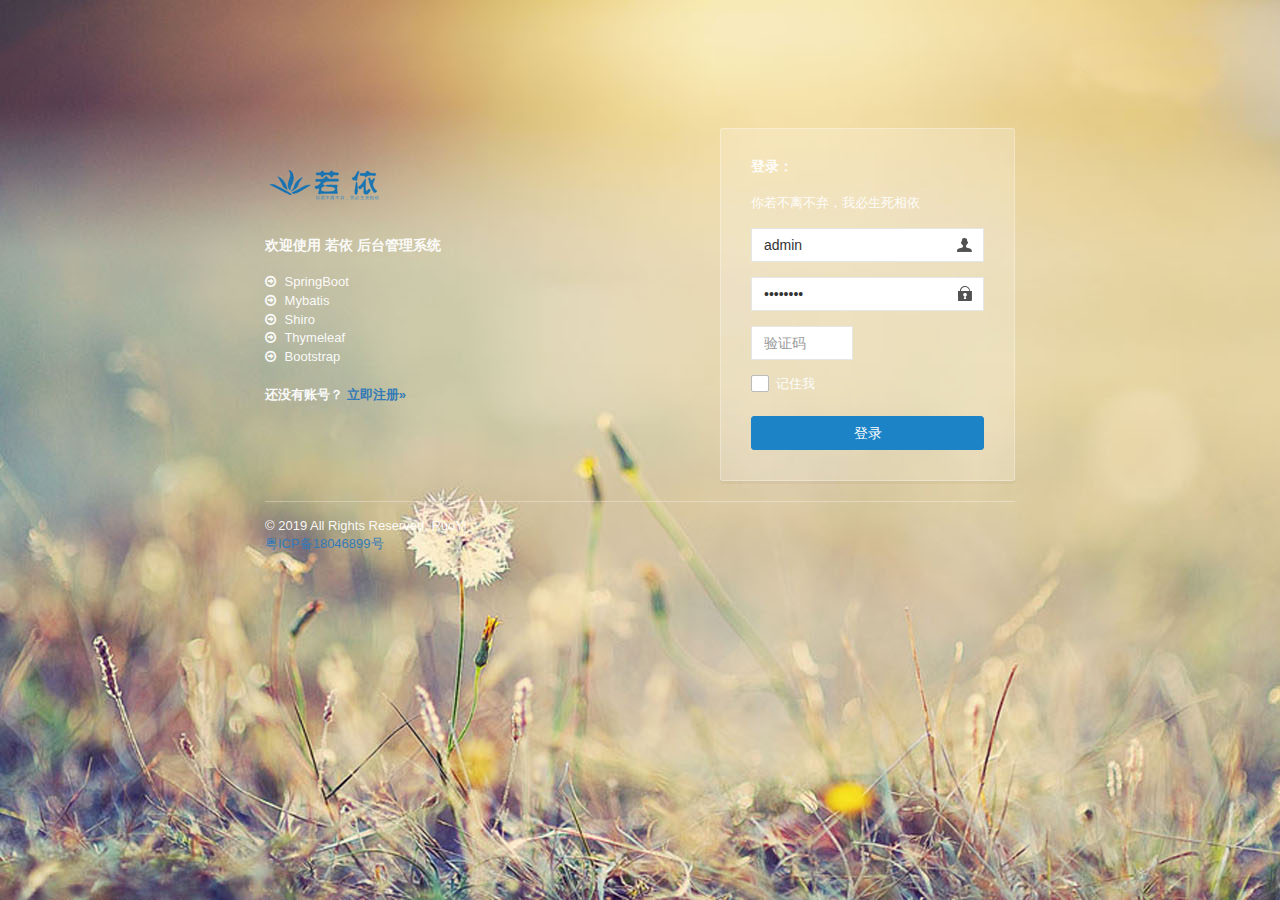
<file: ruoyi-admin/src/main/resources/templates/login.html>
<!DOCTYPE html>
<html  lang="zh" xmlns:th="http://www.thymeleaf.org">
<head>
    <meta charset="utf-8">
    <meta name="viewport" content="width=device-width, initial-scale=1.0, maximum-scale=1.0">
    
    <title>若依管理系统</title>
    <meta name="keywords" content="若依,若依开源,若依框架,若依系统,ruoyi">
    <meta name="description" content="若依基于SpringBoot2.0的权限管理系统 易读易懂、界面简洁美观。 核心技术采用Spring、MyBatis、Shiro没有任何其它重度依赖">
    <link href="../static/css/bootstrap.min.css" th:href="@{css/bootstrap.min.css}" rel="stylesheet"/>
    <link href="../static/css/font-awesome.min.css" th:href="@{css/font-awesome.min.css}" rel="stylesheet"/>
    <link href="../static/css/style.css" th:href="@{css/style.css}" rel="stylesheet"/>
    <link href="../static/css/login.min.css" th:href="@{css/login.min.css}" rel="stylesheet"/>
    <link href="../static/ruoyi/css/ry-ui.css" th:href="@{/ruoyi/css/ry-ui.css?v=3.2.0}" rel="stylesheet"/>
    <!--[if lt IE 9]>
    <meta http-equiv="refresh" content="0;ie.html" />
    <![endif]-->
    <link rel="shortcut icon" href="../static/favicon.ico" th:href="@{favicon.ico}"/>
    <style type="text/css">label.error { position:inherit;  }</style>
    <script>
        if(window.top!==window.self){window.top.location=window.location};
    </script>
</head>

<body class="signin">

    <div class="signinpanel">
        <div class="row">
            <div class="col-sm-7">
                <div class="signin-info">
                    <div class="logopanel m-b">
                        <h1><img alt="[ 若依 ]" src="../static/ruoyi.png" th:src="@{/ruoyi.png}"></h1>
                    </div>
                    <div class="m-b"></div>
                    <h4>欢迎使用 <strong>若依 后台管理系统</strong></h4>
                    <ul class="m-b">
                        <li><i class="fa fa-arrow-circle-o-right m-r-xs"></i> SpringBoot</li>
                        <li><i class="fa fa-arrow-circle-o-right m-r-xs"></i> Mybatis</li>
                        <li><i class="fa fa-arrow-circle-o-right m-r-xs"></i> Shiro</li>
                        <li><i class="fa fa-arrow-circle-o-right m-r-xs"></i> Thymeleaf</li>
                        <li><i class="fa fa-arrow-circle-o-right m-r-xs"></i> Bootstrap</li>
                    </ul>
                    <strong>还没有账号？ <a href="#">立即注册&raquo;</a></strong>
                </div>
            </div>
            <div class="col-sm-5">
                <form id="signupForm">
                    <h4 class="no-margins">登录：</h4>
                    <p class="m-t-md">你若不离不弃，我必生死相依</p>
                    <input type="text"     name="username" class="form-control uname"     placeholder="用户名" value="admin"    />
                    <input type="password" name="password" class="form-control pword"     placeholder="密码"   value="admin123" />
					<div class="row m-t" th:if="${captchaEnabled==true}">
						<div class="col-xs-6">
						    <input type="text" name="validateCode" class="form-control code" placeholder="验证码" maxlength="5">
						</div>
						<div class="col-xs-6">
							<a href="javascript:void(0);" title="点击更换验证码">
								<img th:src="@{captcha/captchaImage(type=${captchaType})}" class="imgcode" width="85%"/>
							</a>
						</div>
					</div>
                    <div class="checkbox-custom" th:classappend="${captchaEnabled==false} ? 'm-t'">
				        <input type="checkbox" id="rememberme" name="rememberme"> <label for="rememberme">记住我</label>
				    </div>
                    <button class="btn btn-success btn-block" id="btnSubmit" data-loading="正在验证登录，请稍后...">登录</button>
                </form>
            </div>
        </div>
        <div class="signup-footer">
            <div class="pull-left">
                &copy; 2019 All Rights Reserved. RuoYi <br>
                <a href="http://www.miitbeian.gov.cn/" target="_blank" rel="nofollow">粤ICP备18046899号</a><br>
            </div>
        </div>
    </div>
<script th:inline="javascript"> var ctx = [[@{/}]]; var captchaType = [[${captchaType}]]; </script>
<!-- 全局js -->
<script src="../static/js/jquery.min.js" th:src="@{/js/jquery.min.js}"></script>
<script src="../static/js/bootstrap.min.js" th:src="@{/js/bootstrap.min.js}"></script>
<!-- 验证插件 -->
<script src="../static/ajax/libs/validate/jquery.validate.min.js" th:src="@{/ajax/libs/validate/jquery.validate.min.js}"></script>
<script src="../static/ajax/libs/validate/messages_zh.min.js" th:src="@{/ajax/libs/validate/messages_zh.min.js}"></script>
<script src="../static/ajax/libs/layer/layer.min.js" th:src="@{/ajax/libs/layer/layer.min.js}"></script>
<script src="../static/ajax/libs/blockUI/jquery.blockUI.js" th:src="@{/ajax/libs/blockUI/jquery.blockUI.js}"></script>
<script src="../static/ruoyi/js/ry-ui.js" th:src="@{/ruoyi/js/ry-ui.js?v=3.2.0}"></script>
<script src="../static/ruoyi/login.js" th:src="@{/ruoyi/login.js}"></script>
</body>
</html>
</file>
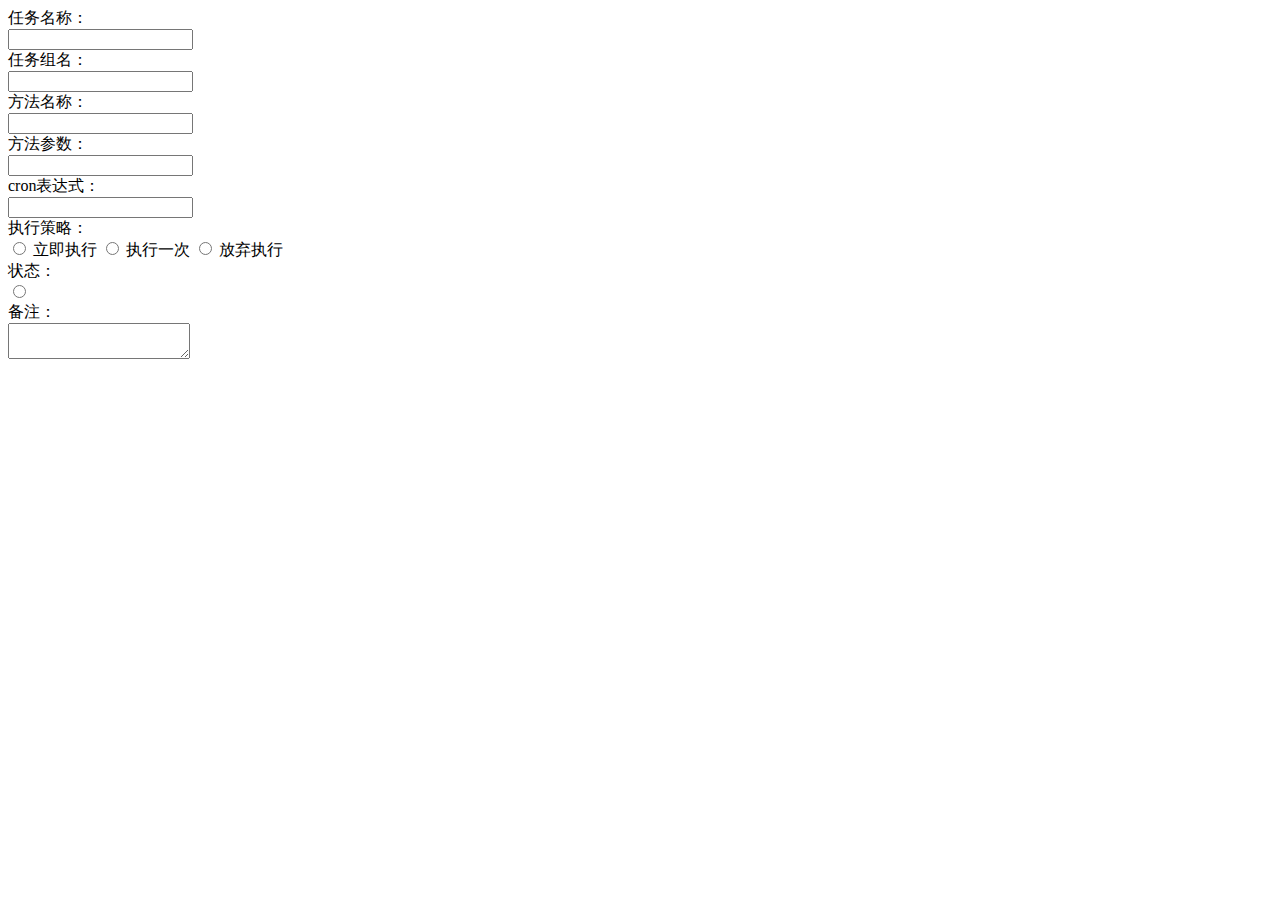
<file: ruoyi-admin/src/main/resources/templates/monitor/job/add.html>
<!DOCTYPE html>
<html lang="zh" xmlns:th="http://www.thymeleaf.org" >
<meta charset="utf-8">
<head th:include="include :: header"></head>
<body class="white-bg">
	<div class="wrapper wrapper-content animated fadeInRight ibox-content">
		<form class="form-horizontal m" id="form-job-add">
			<div class="form-group">
				<label class="col-sm-3 control-label">任务名称：</label>
				<div class="col-sm-8">
					<input class="form-control" type="text" name="jobName" id="jobName">
				</div>
			</div>
			<div class="form-group">
				<label class="col-sm-3 control-label">任务组名：</label>
				<div class="col-sm-8">
					<input class="form-control" type="text" name="jobGroup" id="jobGroup">
				</div>
			</div>
			<div class="form-group">
				<label class="col-sm-3 control-label ">方法名称：</label>
				<div class="col-sm-8">
					<input class="form-control" type="text" name="methodName" id="methodName"/>
				</div>
			</div>
			<div class="form-group">
				<label class="col-sm-3 control-label ">方法参数：</label>
				<div class="col-sm-8">
					<input class="form-control" type="text" name="methodParams" id="methodParams"/>
				</div>
			</div>
			<div class="form-group">
				<label class="col-sm-3 control-label ">cron表达式：</label>
				<div class="col-sm-8">
					<input class="form-control" type="text" name="cronExpression" id="cronExpression"/>
				</div>
			</div>
			<div class="form-group">
				<label class="col-sm-3 control-label">执行策略：</label>
				<div class="col-sm-8">
					<label class="radio-box"> <input type="radio" name="misfirePolicy" value="1" th:checked="true"/> 立即执行 </label> 
					<label class="radio-box"> <input type="radio" name="misfirePolicy" value="2" /> 执行一次 </label> 
					<label class="radio-box"> <input type="radio" name="misfirePolicy" value="3" /> 放弃执行 </label>
				</div>
			</div>
			<div class="form-group">
				<label class="col-sm-3 control-label">状态：</label>
				<div class="col-sm-8">
				    <div class="radio-box" th:each="dict : ${@dict.getType('sys_job_status')}">
						<input type="radio" th:id="${dict.dictCode}" name="status" th:value="${dict.dictValue}" th:checked="${dict.isDefault == 'Y' ? true : false}">
						<label th:for="${dict.dictCode}" th:text="${dict.dictLabel}"></label>
					</div>
				</div>
			</div>
			<div class="form-group">
				<label class="col-sm-3 control-label">备注：</label>
				<div class="col-sm-8">
					<textarea id="remark" name="remark" class="form-control"></textarea>
				</div>
			</div>
		</form>
	</div>
	<div th:include="include::footer"></div>
	<script type="text/javascript">
		var prefix = ctx + "monitor/job";
	
		$("#form-job-add").validate({
			rules:{
				jobName:{
					required:true,
				},
				jobGroup:{
					required:true,
				},
				methodName:{
					required:true,
				},
				cronExpression:{
					required:true,
					remote: {
	                    url: prefix + "/checkCronExpressionIsValid",
	                    type: "post",
	                    dataType: "json",
	                    data: {
	                        "cronExpression": function() {
	                            return $.common.trim($("#cronExpression").val());
	                        }
	                    },
	                    dataFilter: function(data, type) {
	                    	return data;
	                    }
	                }
				},
			},
			messages: {
	            "cronExpression": {
	                remote: "表达式不正确"
	            }
	        }
		});
		
		function submitHandler() {
	        if ($.validate.form()) {
	        	$.operate.save(prefix + "/add", $('#form-job-add').serialize());
	        }
	    }
	</script>
</body>
</html>
</file>
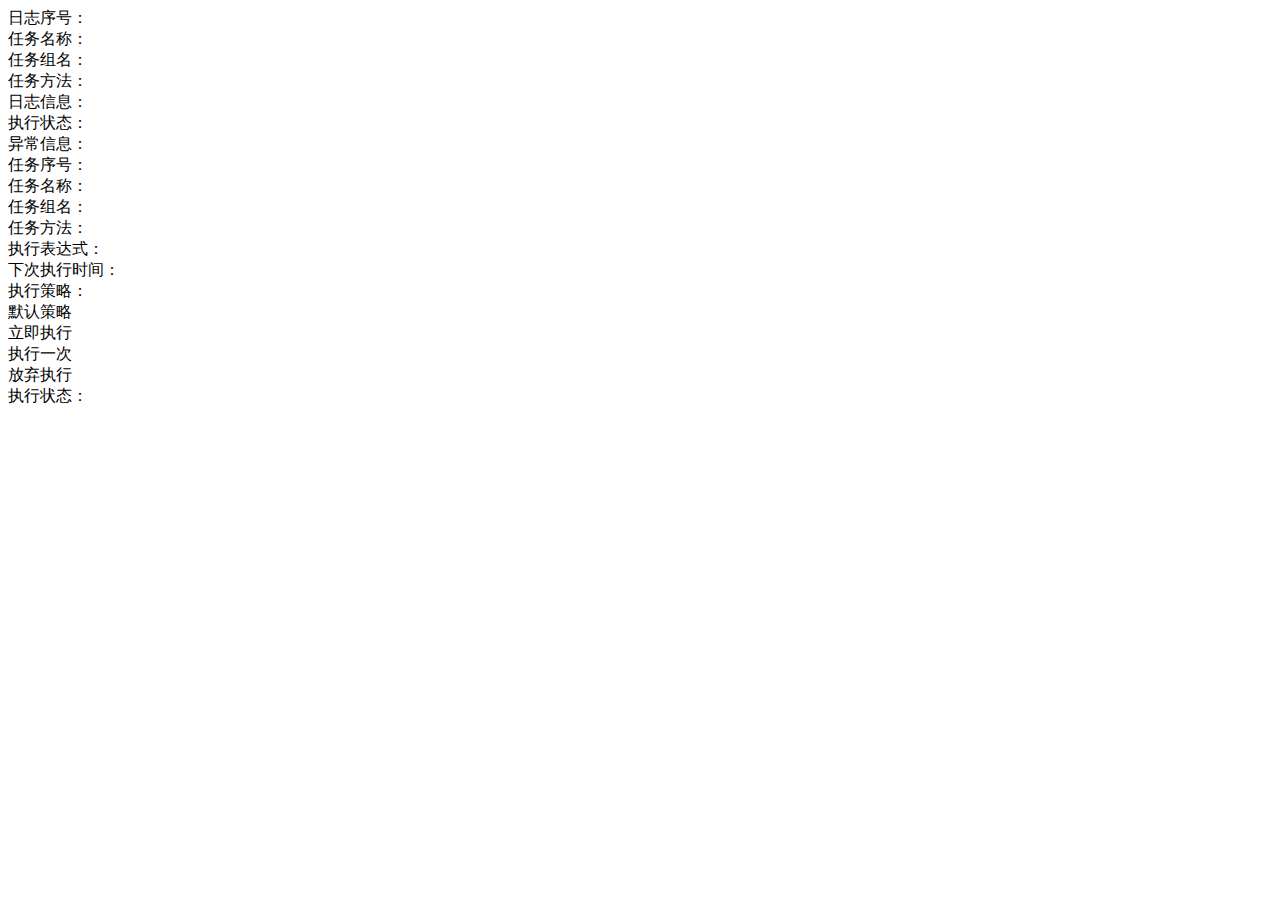
<file: ruoyi-admin/src/main/resources/templates/monitor/job/detail.html>
<!DOCTYPE html>
<html lang="zh" xmlns:th="http://www.thymeleaf.org"
	xmlns:shiro="http://www.pollix.at/thymeleaf/shiro">
<meta charset="utf-8">
<head th:include="include :: header"></head>
<body class="white-bg">
	<div class="wrapper wrapper-content animated fadeInRight ibox-content">
	
	<form class="form-horizontal m-t" id="jobLogForm" th:if="${name == 'jobLog'}">
	    <div class="form-group">
			<label class="col-sm-3 control-label">日志序号：</label>
			<div class="form-control-static" th:text="${jobLog.jobLogId}">
			</div>
		</div>
		<div class="form-group">
			<label class="col-sm-3 control-label">任务名称：</label>
			<div class="form-control-static" th:text="${jobLog.jobName}">
			</div>
		</div>
		<div class="form-group">
			<label class="col-sm-3 control-label">任务组名：</label>
			<div class="form-control-static" th:text="${jobLog.jobGroup}">
			</div>
		</div>
		<div class="form-group">
			<label class="col-sm-3 control-label">任务方法：</label>
			<div class="form-control-static" th:text="${jobLog.methodName} + '(' + ${#strings.defaultString(jobLog.methodParams,'')} + ')'">
			</div>
		</div>
		<div class="form-group">
			<label class="col-sm-3 control-label">日志信息：</label>
			<div class="form-control-static" th:text="${jobLog.jobMessage}">
			</div>
		</div>
		<div class="form-group">
			<label class="col-sm-3 control-label">执行状态：</label>
			<div class="form-control-static" th:class="${jobLog.status == '0' ? 'label label-primary' : 'label label-danger'}" th:text="${jobLog.status == '0' ? '正常' : '失败'}">
			</div>
		</div>
		<div class="form-group" th:style="'display:' + ${jobLog.status == '0' ? 'none' : 'block'}">
			<label class="col-sm-3 control-label">异常信息：</label>
			<div class="form-control-static" th:text="${jobLog.exceptionInfo}">
			</div>
		</div>
	</form>
	
	<form class="form-horizontal m-t" id="jobForm" th:if="${name == 'job'}">
	    <div class="form-group">
			<label class="col-sm-3 control-label">任务序号：</label>
			<div class="form-control-static" th:text="${job.jobId}">
			</div>
		</div>
		<div class="form-group">
			<label class="col-sm-3 control-label">任务名称：</label>
			<div class="form-control-static" th:text="${job.jobName}">
			</div>
		</div>
		<div class="form-group">
			<label class="col-sm-3 control-label">任务组名：</label>
			<div class="form-control-static" th:text="${job.jobGroup}">
			</div>
		</div>
		<div class="form-group">
			<label class="col-sm-3 control-label">任务方法：</label>
			<div class="form-control-static" th:text="${job.methodName} + '(' + ${#strings.defaultString(job.methodParams,'')} + ')'">
			</div>
		</div>
		<div class="form-group">
			<label class="col-sm-3 control-label">执行表达式：</label>
			<div class="form-control-static" th:text="${job.cronExpression}">
			</div>
		</div>
		<div class="form-group">
			<label class="col-sm-3 control-label">下次执行时间：</label>
			<div class="form-control-static" th:text="${#dates.format(job.nextValidTime, 'yyyy-MM-dd HH:mm:ss')}">
			</div>
		</div>
		<div class="form-group">
			<label class="col-sm-3 control-label">执行策略：</label>
			<div class="form-control-static" th:if="${job.misfirePolicy == '0'}">默认策略</div>
			<div class="form-control-static" th:if="${job.misfirePolicy == '1'}">立即执行</div>
			<div class="form-control-static" th:if="${job.misfirePolicy == '2'}">执行一次</div>
			<div class="form-control-static" th:if="${job.misfirePolicy == '3'}">放弃执行</div>
		</div>
		<div class="form-group">
			<label class="col-sm-3 control-label">执行状态：</label>
			<div class="form-control-static" th:class="${job.status == '0' ? 'label label-primary' : 'label label-danger'}" th:text="${job.status == '0' ? '正常' : '暂停'}">
			</div>
		</div>
	</form>
	
    </div>
</body>
</html>
</file>
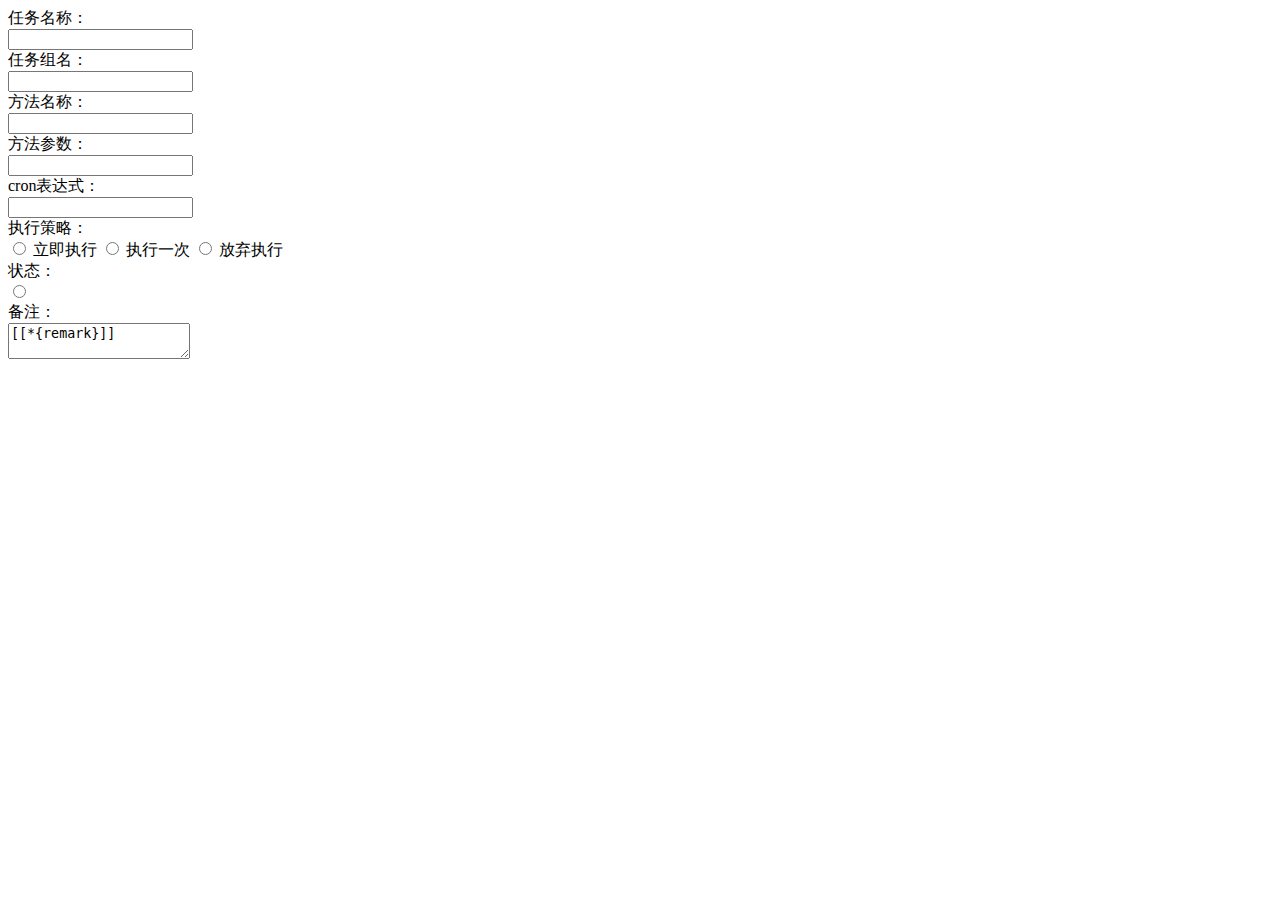
<file: ruoyi-admin/src/main/resources/templates/monitor/job/edit.html>
<!DOCTYPE html>
<html lang="zh" xmlns:th="http://www.thymeleaf.org" >
<meta charset="utf-8">
<head th:include="include :: header"></head>
<body class="white-bg">
	<div class="wrapper wrapper-content animated fadeInRight ibox-content">
		<form class="form-horizontal m" id="form-job-edit" th:object="${job}">
			<input id="jobId" name="jobId" type="hidden" th:field="*{jobId}"/>
			<div class="form-group">
				<label class="col-sm-3 control-label">任务名称：</label>
				<div class="col-sm-8">
					<input class="form-control" type="text" name="jobName" id="jobName" th:field="*{jobName}"/>
				</div>
			</div>
			<div class="form-group">
				<label class="col-sm-3 control-label">任务组名：</label>
				<div class="col-sm-8">
					<input class="form-control" type="text" name="jobGroup" id="jobGroup" th:field="*{jobGroup}"/>
				</div>
			</div>
			<div class="form-group">
				<label class="col-sm-3 control-label ">方法名称：</label>
				<div class="col-sm-8">
					<input class="form-control" type="text" name="methodName" id="methodName" th:field="*{methodName}"/>
				</div>
			</div>
			<div class="form-group">
				<label class="col-sm-3 control-label ">方法参数：</label>
				<div class="col-sm-8">
					<input class="form-control" type="text" name="methodParams" id="methodParams" th:field="*{methodParams}"/>
				</div>
			</div>
			<div class="form-group">
				<label class="col-sm-3 control-label ">cron表达式：</label>
				<div class="col-sm-8">
					<input class="form-control" type="text" name="cronExpression" id="cronExpression" th:field="*{cronExpression}"/>
				</div>
			</div>
			<div class="form-group">
				<label class="col-sm-3 control-label">执行策略：</label>
				<div class="col-sm-8">
					<label class="radio-box"> <input type="radio" th:field="*{misfirePolicy}" name="misfirePolicy" value="1" /> 立即执行 </label> 
					<label class="radio-box"> <input type="radio" th:field="*{misfirePolicy}" name="misfirePolicy" value="2" /> 执行一次 </label> 
					<label class="radio-box"> <input type="radio" th:field="*{misfirePolicy}" name="misfirePolicy" value="3" /> 放弃执行 </label>
				</div>
			</div>
			<div class="form-group">
				<label class="col-sm-3 control-label">状态：</label>
				<div class="col-sm-8">
					<div class="radio-box" th:each="dict : ${@dict.getType('sys_job_status')}">
						<input type="radio" th:id="${dict.dictCode}" name="status" th:value="${dict.dictValue}" th:field="*{status}">
						<label th:for="${dict.dictCode}" th:text="${dict.dictLabel}"></label>
					</div>
				</div>
			</div>
			<div class="form-group">
				<label class="col-sm-3 control-label">备注：</label>
				<div class="col-sm-8">
					<textarea id="remark" name="remark" class="form-control">[[*{remark}]]</textarea>
				</div>
			</div>
		</form>
	</div>
	<div th:include="include::footer"></div>
	<script type="text/javascript">
		var prefix = ctx + "monitor/job";
	
		$("#form-job-edit").validate({
			rules:{
				jobName:{
					required:true,
				},
				jobGroup:{
					required:true,
				},
				methodName:{
					required:true,
				},
				cronExpression:{
					required:true,
					remote: {
	                    url: prefix + "/checkCronExpressionIsValid",
	                    type: "post",
	                    dataType: "json",
	                    data: {
	                        "cronExpression": function() {
	                            return $.common.trim($("#cronExpression").val());
	                        }
	                    },
	                    dataFilter: function(data, type) {
	                    	return data;
	                    }
	                }
				},
			},
			messages: {
	            "cronExpression": {
	                remote: "表达式不正确"
	            }
	        }
		});
		
		function submitHandler() {
	        if ($.validate.form()) {
	        	$.operate.save(prefix + "/edit", $('#form-job-edit').serialize());
	        }
	    }
	</script>
</body>
</html>
</file>
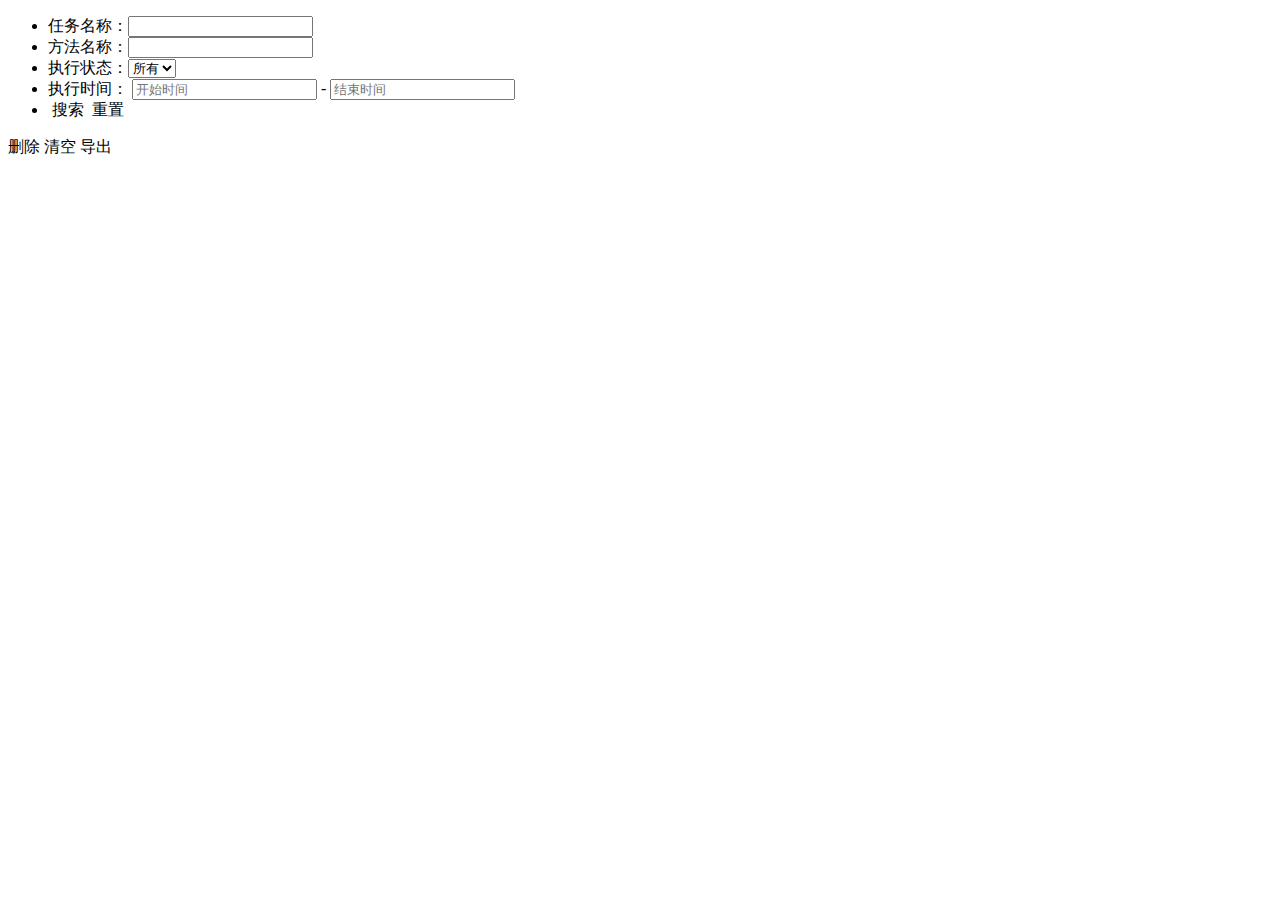
<file: ruoyi-admin/src/main/resources/templates/monitor/job/jobLog.html>
<!DOCTYPE html>
<html lang="zh" xmlns:th="http://www.thymeleaf.org"
	xmlns:shiro="http://www.pollix.at/thymeleaf/shiro">
<meta charset="utf-8">
<head th:include="include :: header"></head>
<body class="gray-bg">

	<div class="container-div">
		<div class="row">
			<div class="col-sm-12 search-collapse">
				<form id="jobLog-form">
					<div class="select-list">
						<ul>
							<li>
								<label>任务名称：</label><input type="text" name="jobName"/>
							</li>
							<li>
								<label>方法名称：</label><input type="text" name="methodName"/>
							</li>
							<li>
								<label>执行状态：</label><select name="status" th:with="type=${@dict.getType('sys_common_status')}">
									<option value="">所有</option>
									<option th:each="dict : ${type}" th:text="${dict.dictLabel}" th:value="${dict.dictValue}"></option>
								</select>
							</li>
							<li class="select-time">
								<label>执行时间： </label>
								<input type="text" class="time-input" id="startTime" placeholder="开始时间" name="params[beginTime]"/>
								<span>-</span>
								<input type="text" class="time-input" id="endTime" placeholder="结束时间" name="params[endTime]"/>
							</li>
							<li>
								<a class="btn btn-primary btn-rounded btn-sm" onclick="$.table.search()"><i class="fa fa-search"></i>&nbsp;搜索</a>
								<a class="btn btn-warning btn-rounded btn-sm" onclick="$.form.reset()"><i class="fa fa-refresh"></i>&nbsp;重置</a>
							</li>
						</ul>
					</div>
				</form>
			</div>
			
			<div class="btn-group-sm hidden-xs" id="toolbar" role="group">
				 <a class="btn btn-danger btn-del disabled" onclick="$.operate.removeAll()" shiro:hasPermission="monitor:job:remove">
	                <i class="fa fa-remove"></i> 删除
	            </a>
	            <a class="btn btn-danger" onclick="$.operate.clean()" shiro:hasPermission="monitor:job:remove">
	                <i class="fa fa-trash"></i> 清空
	            </a>
	            <a class="btn btn-warning" onclick="$.table.exportExcel()" shiro:hasPermission="monitor:job:export">
		            <i class="fa fa-download"></i> 导出
		        </a>
	        </div>
	        
	        <div class="col-sm-12 select-table table-striped">
			    <table id="bootstrap-table" data-mobile-responsive="true"></table>
			</div>
		</div>
	</div>
	<div th:include="include :: footer"></div>
	<script th:inline="javascript">
		var detailFlag = [[${@permission.hasPermi('monitor:job:detail')}]];
		var datas = [[${@dict.getType('sys_common_status')}]];
		var prefix = ctx + "monitor/jobLog";

		$(function() {
		    var options = {
		        url: prefix + "/list",
		        cleanUrl: prefix + "/clean",
		        detailUrl: prefix + "/detail/{id}",
		        removeUrl: prefix + "/remove",
		        exportUrl: prefix + "/export",
		        sortName: "createTime",
		        sortOrder: "desc",
		        modalName: "调度日志",
		        search: false,
		        showExport: false,
		        columns: [{
		            checkbox: true
		        },
		        {
		            field: 'jobLogId',
		            title: '日志编号'
		        },
		        {
		            field: 'jobName',
		            title: '任务名称',
		            sortable: true
		        },
		        {
		            field: 'jobGroup',
		            title: '任务组名',
		            sortable: true
		        },
		        {
		            field: 'methodName',
		            title: '方法名称'
		        },
		        {
		            field: 'methodParams',
		            title: '方法参数'
		        },
		        {
		            field: 'jobMessage',
		            title: '日志信息'
		        },
		        {
		            field: 'status',
		            title: '状态',
		            align: 'center',
		            formatter: function(value, row, index) {
		            	return $.table.selectDictLabel(datas, value);
		            }
		        },
		        {
		            field: 'createTime',
		            title: '创建时间',
		            sortable: true
		        },
		        {
		            title: '操作',
		            align: 'center',
		            formatter: function(value, row, index) {
		                var actions = [];
		                actions.push('<a class="btn btn-warning btn-xs ' + detailFlag + '" href="#" onclick="$.operate.detail(\'' + row.jobLogId + '\')"><i class="fa fa-search"></i>详细</a>');
		                return actions.join('');
		            }
		        }]
		    };
		    $.table.init(options);
		});
	</script>
</body>
</html>
</file>
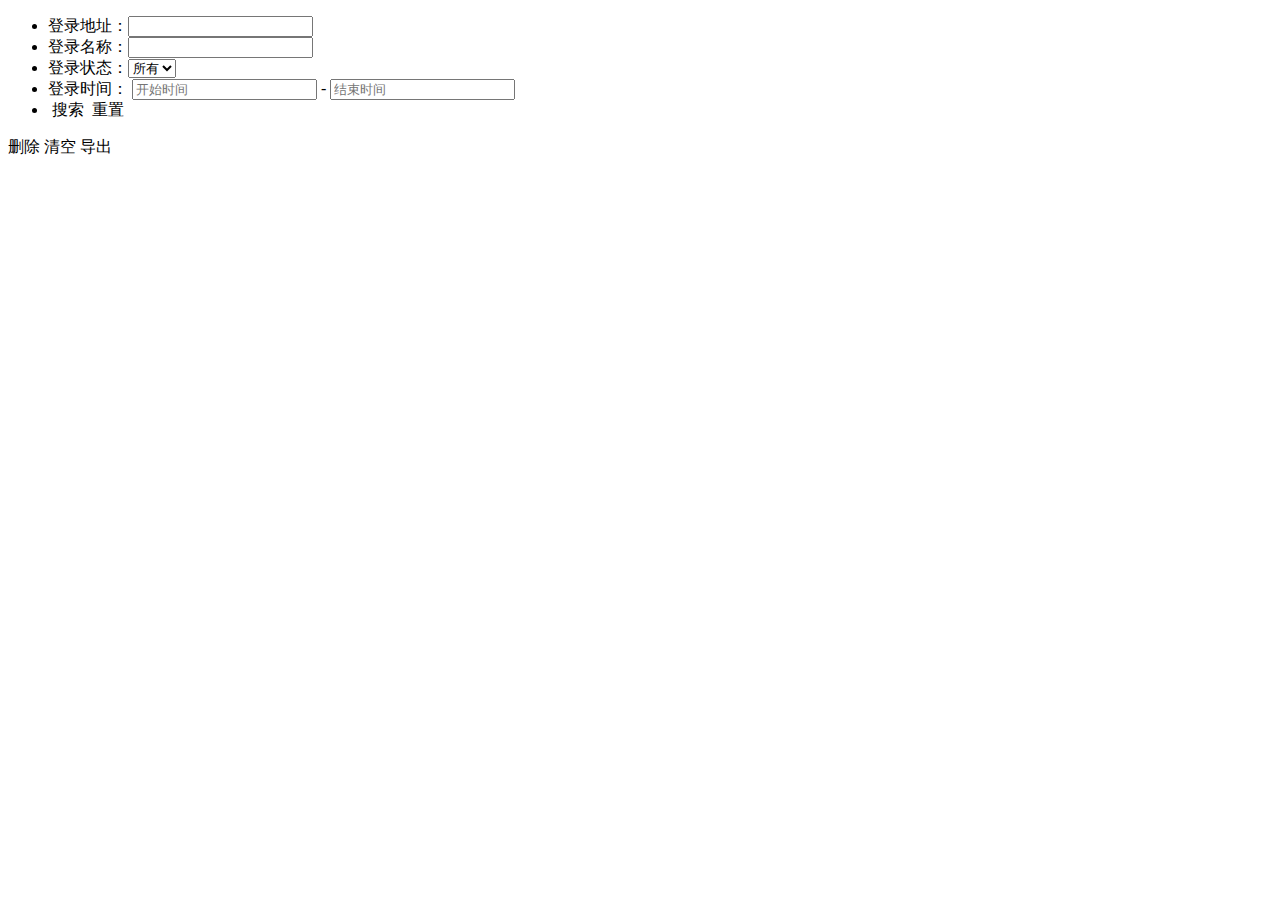
<file: ruoyi-admin/src/main/resources/templates/monitor/logininfor/logininfor.html>
<!DOCTYPE html>
<html lang="zh" xmlns:th="http://www.thymeleaf.org"
	xmlns:shiro="http://www.pollix.at/thymeleaf/shiro">
<meta charset="utf-8">
<head th:include="include :: header"></head>
<body class="gray-bg">

	<div class="container-div">
		<div class="row">
			<div class="col-sm-12 search-collapse">
				<form id="logininfor-form">
					<div class="select-list">
						<ul>
							<li>
								<label>登录地址：</label><input type="text" name="ipaddr"/>
							</li>
							<li>
								<label>登录名称：</label><input type="text" name="loginName"/>
							</li>
							<li>
								<label>登录状态：</label><select name="status" th:with="type=${@dict.getType('sys_common_status')}">
									<option value="">所有</option>
									<option th:each="dict : ${type}" th:text="${dict.dictLabel}" th:value="${dict.dictValue}"></option>
								</select>
							</li>
							<li class="select-time">
								<label>登录时间： </label>
								<input type="text" class="time-input" id="startTime" placeholder="开始时间" name="params[beginTime]"/>
								<span>-</span>
								<input type="text" class="time-input" id="endTime" placeholder="结束时间" name="params[endTime]"/>
							</li>
							<li>
								<a class="btn btn-primary btn-rounded btn-sm" onclick="$.table.search()"><i class="fa fa-search"></i>&nbsp;搜索</a>
								<a class="btn btn-warning btn-rounded btn-sm" onclick="$.form.reset()"><i class="fa fa-refresh"></i>&nbsp;重置</a>
							</li>
						</ul>
					</div>
				</form>
			</div>
			
			<div class="btn-group-sm hidden-xs" id="toolbar" role="group">
				<a class="btn btn-danger btn-del disabled" onclick="$.operate.removeAll()" shiro:hasPermission="monitor:logininfor:remove">
		            <i class="fa fa-remove"></i> 删除
		        </a>
		        <a class="btn btn-danger" onclick="$.operate.clean()" shiro:hasPermission="monitor:logininfor:remove">
	                <i class="fa fa-trash"></i> 清空
	            </a>
	            <a class="btn btn-warning" onclick="$.table.exportExcel()" shiro:hasPermission="monitor:logininfor:export">
		            <i class="fa fa-download"></i> 导出
		        </a>
	        </div>
        
	        <div class="col-sm-12 select-table table-striped">
			    <table id="bootstrap-table" data-mobile-responsive="true"></table>
			</div>
		</div>
	</div>
	
	<div th:include="include :: footer"></div>
	<script th:inline="javascript">
	    var datas = [[${@dict.getType('sys_common_status')}]];
		var prefix = ctx + "monitor/logininfor";
	
		$(function() {
		    var options = {
		        url: prefix + "/list",
		        cleanUrl: prefix + "/clean",
		        removeUrl: prefix + "/remove",
		        exportUrl: prefix + "/export",
		        sortName: "loginTime",
		        sortOrder: "desc",
		        modalName: "登录日志",
		        search: false,
		        showExport: false,
		        escape: true,
		        columns: [{
		            checkbox: true
		        },
		        {
		            field: 'infoId',
		            title: '访问编号'
		        },
		        {
		            field: 'loginName',
		            title: '登录名称',
		            sortable: true
		        },
		        {
		            field: 'ipaddr',
		            title: '登录地址'
		        },
		        {
		            field: 'loginLocation',
		            title: '登录地点'
		        },
		        {
		            field: 'browser',
		            title: '浏览器'
		        },
		        {
		            field: 'os',
		            title: '操作系统'
		        },
		        {
		            field: 'status',
		            title: '登录状态',
		            align: 'center',
		            formatter: function(value, row, index) {
		            	return $.table.selectDictLabel(datas, value);
		            }
		        },
		        {
		            field: 'msg',
		            title: '操作信息'
		        },
		        {
		            field: 'loginTime',
		            title: '登录时间',
		            sortable: true
		        }]
		    };
		    $.table.init(options);
		});
	</script>
</body>
</html>
</file>
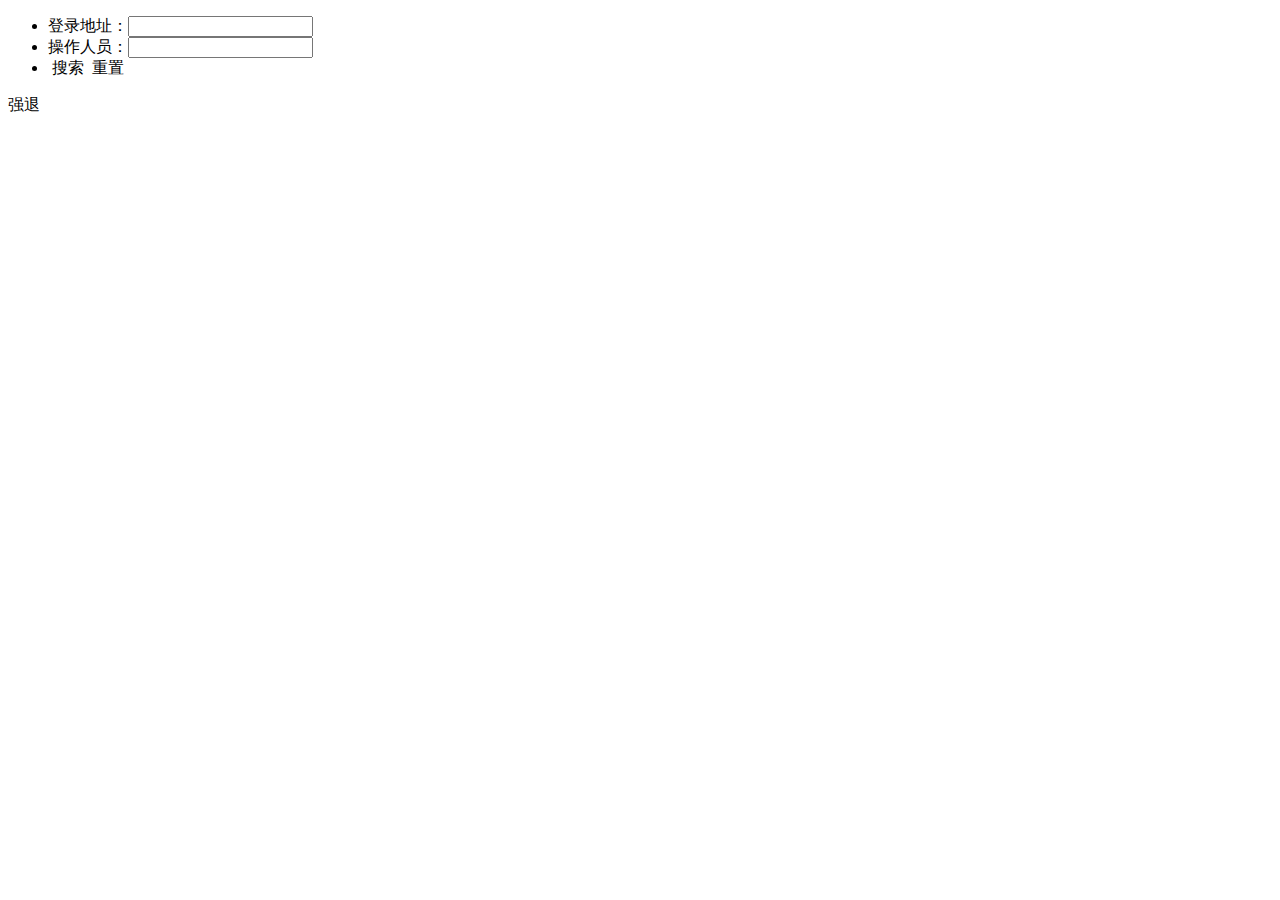
<file: ruoyi-admin/src/main/resources/templates/monitor/online/online.html>
<!DOCTYPE html>
<html lang="zh" xmlns:th="http://www.thymeleaf.org"
	xmlns:shiro="http://www.pollix.at/thymeleaf/shiro">
<meta charset="utf-8">
<head th:include="include :: header"></head>
<body class="gray-bg">

    <div class="container-div">
		<div class="row">
			<div class="col-sm-12 search-collapse">
				<form id="online-form">
					<div class="select-list">
						<ul>
							<li>
								登录地址：<input type="text" name="ipaddr"/>
							</li>
							<li>
								操作人员：<input type="text" name="loginName"/>
							</li>
							<li>
								<a class="btn btn-primary btn-rounded btn-sm" onclick="$.table.search()"><i class="fa fa-search"></i>&nbsp;搜索</a>
								<a class="btn btn-warning btn-rounded btn-sm" onclick="$.form.reset()"><i class="fa fa-refresh"></i>&nbsp;重置</a>
							</li>
						</ul>
					</div>
				</form>
			</div>
			
	        <div class="btn-group-sm hidden-xs" id="toolbar" role="group">
	            <a class="btn btn-danger btn-del disabled" onclick="javascript:batchForceLogout()" shiro:hasPermission="monitor:online:batchForceLogout">
	                <i class="fa fa-sign-out"></i> 强退
	            </a>
	        </div>
	        
	        <div class="col-sm-12 select-table table-striped">
			    <table id="bootstrap-table" data-mobile-responsive="true"></table>
			</div>
		</div>
	</div>
	<div th:include="include :: footer"></div>
	<script th:inline="javascript">
		var forceFlag = [[${@permission.hasPermi('monitor:online:forceLogout')}]];
		var prefix = ctx + "monitor/online";

		$(function() {
		    var options = {
		        url: prefix + "/list",
		        exportUrl: prefix + "/export",
		        sortName: "lastAccessTime",
		        sortOrder: "desc",
		        search: false,
		        escape: true,
		        columns: [{
		            checkbox: true
		        },
		        {
                    title: "序号",
                    formatter: function (value, row, index) {
                 	    return $.table.serialNumber(index);
                    }
                },
		        {
		            field: 'sessionId',
		            title: '会话编号'
		        },
		        {
		            field: 'loginName',
		            title: '登录名称',
		            sortable: true
		        },
		        {
		            field: 'deptName',
		            title: '部门名称'
		        },
		        {
		            field: 'ipaddr',
		            title: '主机'
		        },
		        {
		            field: 'longinLocation',
		            title: '登录地点'
		        },
		        {
		            field: 'browser',
		            title: '浏览器'
		        },
		        {
		            field: 'os',
		            title: '操作系统'
		        },
		        {
		            field: 'status',
		            title: '会话状态',
		            align: 'center',
		            formatter: function(value, row, index) {
		                if (value == 'on_line') {
		                    return '<span class="badge badge-primary">在线</span>';
		                } else if (value == 'off_line') {
		                    return '<span class="badge badge-danger">离线</span>';
		                }
		            }
		        },
		        {
		            field: 'startTimestamp',
		            title: '登录时间',
		            sortable: true
		        },
		        {
		            field: 'lastAccessTime',
		            title: '最后访问时间',
		            sortable: true
		        },
		        {
		            title: '操作',
		            align: 'center',
		            formatter: function(value, row, index) {
		                var msg = '<a class="btn btn-danger btn-xs ' + forceFlag + '" href="#" onclick="forceLogout(\'' + row.sessionId + '\')"><i class="fa fa-sign-out"></i>强退</a> ';
		                return msg;
		            }
		        }]
		    };
		    $.table.init(options);
		});

		// 单条强退
		function forceLogout(sessionId) {
		    $.modal.confirm("确定要强制选中用户下线吗？", function() {
		    	var data = { "sessionId": sessionId };
		        $.operate.post(prefix + "/forceLogout", data);
		    })
		}

		// 批量强退
		function batchForceLogout() {
		    var rows = $.table.selectColumns("sessionId");
		    if (rows.length == 0) {
		        $.modal.alertWarning("请选择要强退的用户");
		        return;
		    }
		    $.modal.confirm("确认要强退选中的" + rows.length + "条数据吗?", function() {
		        var url = prefix + "/batchForceLogout";
		        var data = { "ids": rows };
		        $.operate.post(url, data);
		    });
		}
	</script>
</body>
</html>
</file>
